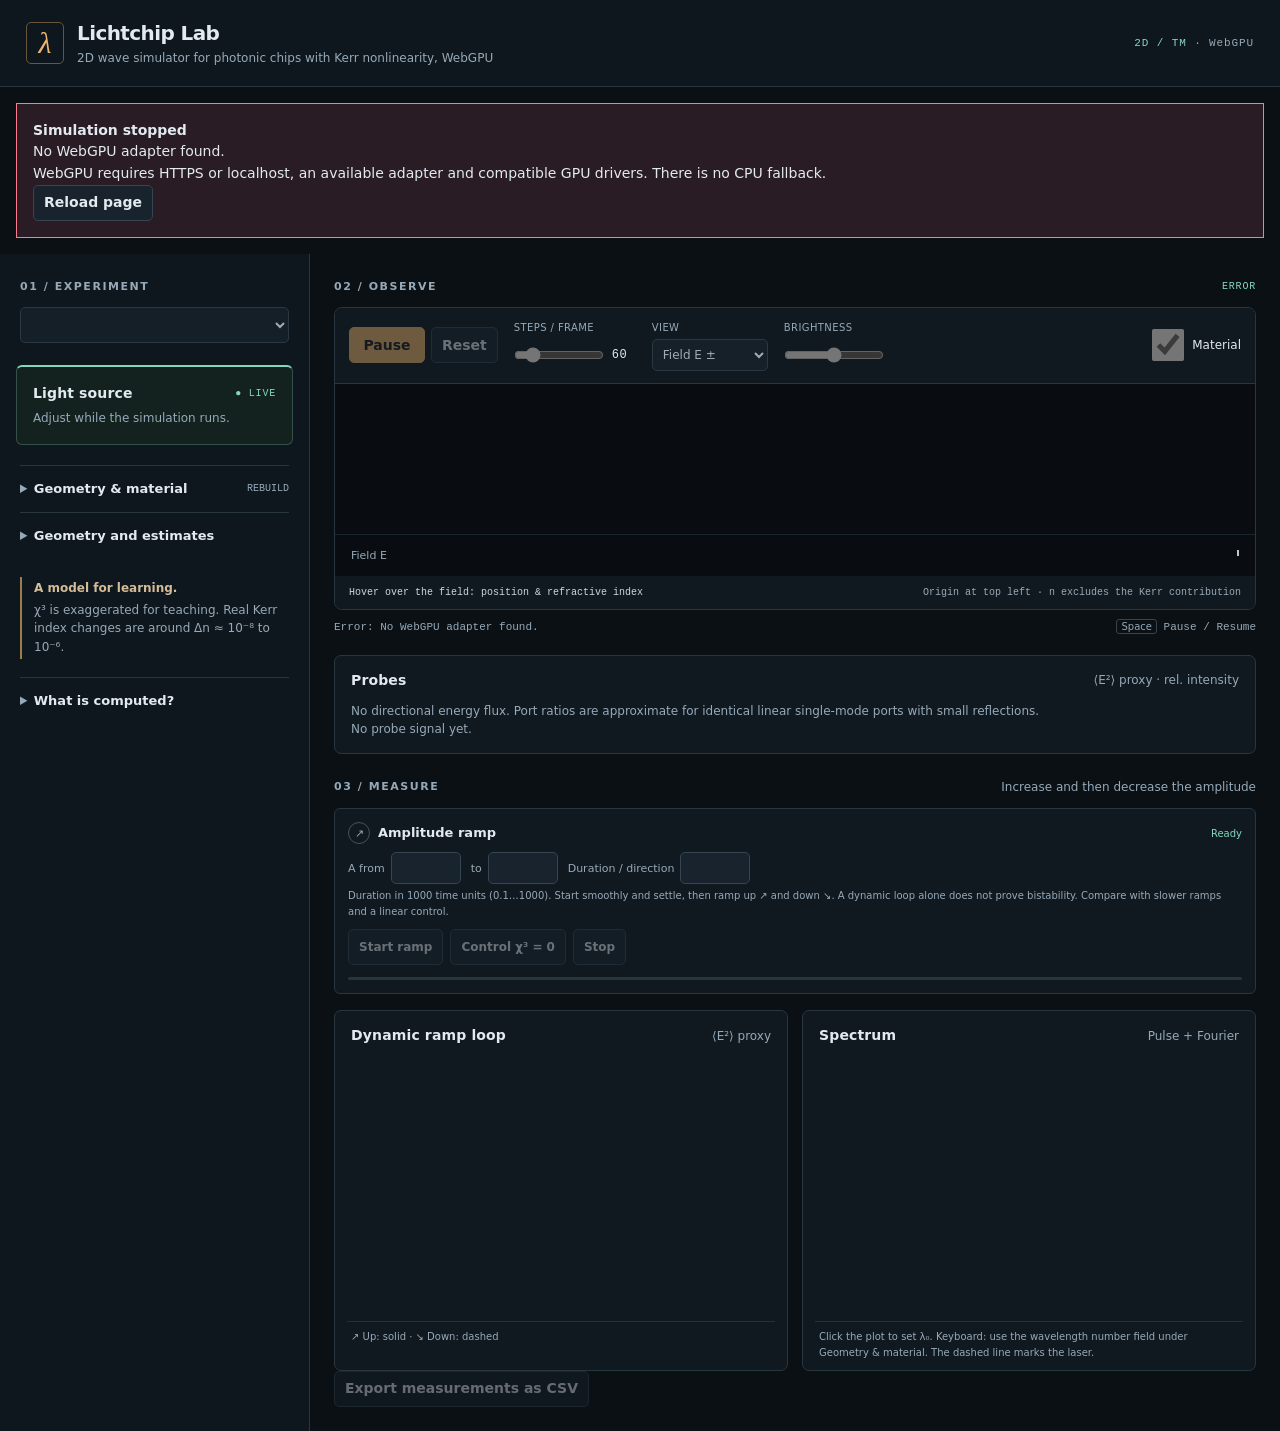
<file: index.html>
<!doctype html>
<html lang="en"><head><meta charset="utf-8"><meta name="viewport" content="width=device-width, initial-scale=1"><meta http-equiv="refresh" content="0; url=sim/"><title>Lichtchip Lab</title></head>
<body><p><a href="sim/">Open Lichtchip Lab</a></p><script>location.replace('sim/' + location.search + location.hash);</script></body></html>
</file>
<file: sim/css/lab.css>
:root { color-scheme: dark; --bg:#0b1015; --panel:#111920; --line:#283640; --text:#e2eaf0; --dim:#96a9b8; --acc:#eeb76b; --ok:#83d7bf; }
* { box-sizing:border-box; }
[hidden] { display:none !important; }
body { margin:0; background:var(--bg); color:var(--text); font:14px/1.55 system-ui,-apple-system,"Segoe UI",sans-serif; }
button,input,select { font:inherit; }
button,select,input[type=number] { background:#18232d; color:var(--text); border:1px solid #344652; border-radius:5px; min-height:36px; padding:6px 10px; }
button { cursor:pointer; font-weight:550; transition:background .15s,border-color .15s; }
button:hover:not(:disabled) { background:#253440; border-color:var(--acc); }
button:disabled { opacity:.42; cursor:default; }
button.primary { background:#eeb76b; color:#191c20; border-color:#eeb76b; min-width:76px; }
:focus-visible { outline:2px solid var(--acc); outline-offset:3px; }
input[type=range] { accent-color:var(--acc); min-width:0; width:100%; cursor:pointer; height:32px; margin:0; }
input[type=checkbox] { accent-color:var(--ok); width:32px; height:32px; }
select { width:100%; max-width:100%; text-overflow:ellipsis; }
h1,h2,h3,p { margin:0; }
h2 { font-size:14px; font-weight:600; letter-spacing:.01em; }
h3 { font-size:13px; font-weight:600; }
.masthead { display:flex; align-items:center; gap:13px; padding:18px 26px; border-bottom:1px solid var(--line); background:#0f171e; }
.brand-mark { display:grid; place-items:center; width:38px; height:42px; color:var(--acc); border:1px solid #6a553b; border-radius:5px; font:italic 30px Georgia,serif; }
.masthead h1 { font-size:20px; font-weight:650; letter-spacing:-.03em; }
.masthead p { font-size:12px; color:var(--dim); }
.instrument-tag { margin-left:auto; color:var(--ok); font:11px ui-monospace,monospace; letter-spacing:.08em; }
.instrument-tag span { color:var(--dim); }
main { display:grid; grid-template-columns:310px minmax(0,1fr); max-width:1800px; margin:auto; }
aside { min-width:0; padding:24px 20px; border-right:1px solid var(--line); background:#0f171e; }
.work { min-width:0; padding:24px; }
.eyebrow { font-size:11px; font-weight:650; text-transform:uppercase; letter-spacing:.14em; color:var(--dim); }
aside > .eyebrow { margin-bottom:12px; }
#preset { font-weight:600; font-size:13px; }
#desc { color:#b9c7d1; font-size:13px; line-height:1.7; margin:13px 0 22px; }
.section-heading,.plot-heading { display:flex; align-items:center; justify-content:space-between; gap:12px; flex-wrap:wrap; }
.badge { font:10px ui-monospace,monospace; letter-spacing:.08em; color:var(--ok); }
.live-panel { padding:16px; margin:0 -4px 20px; border:1px solid #355047; border-top:2px solid var(--ok); border-radius:6px; background:#14221f; }
.help,.dim { color:var(--dim); font-size:12px; }
.live-panel > .help { margin-top:5px; }
.row { display:grid; grid-template-columns:minmax(0,1fr) 86px; gap:4px 10px; margin:14px 0; }
.row > span { grid-column:1/-1; font-size:13px; }
.row .param-unit { color:var(--dim); font-size:11px; margin-left:5px; }
.row input[type=number] { width:100%; min-width:0; font:12px ui-monospace,monospace; padding:5px; }
.row .param-help { grid-column:1/-1; font-size:11px; color:var(--dim); line-height:1.45; }
summary { cursor:pointer; font-size:13px; font-weight:600; padding:13px 0; }
summary::marker { color:var(--dim); }
summary > span { float:right; font:10px/2 ui-monospace,monospace; text-transform:uppercase; color:var(--dim); }
aside details { border-top:1px solid var(--line); }
aside details p,aside details li,#info { color:#b9c7d1; font-size:12px; margin:8px 0; }
aside details ul { padding-left:18px; }
.stacked { display:grid; gap:6px; font-size:12px; margin:16px 0; }
.inline { display:flex; gap:8px; align-items:center; flex-wrap:wrap; font-size:12px; }
.inline input[type=number] { width:72px; }
.model-note { margin:18px 0; border-left:2px solid #9d7c4e; padding:2px 0 2px 12px; font-size:12px; color:var(--dim); }
.model-note strong { display:block; font-weight:550; color:#d5bc98; margin-bottom:3px; }
.workspace-heading { margin-bottom:12px; }
.instrument { border:1px solid var(--line); border-radius:8px; overflow:hidden; background:#090d12; }
.toolbar { display:flex; gap:16px; align-items:center; flex-wrap:wrap; padding:12px 14px; background:var(--panel); border-bottom:1px solid var(--line); }
.tool-group { display:flex; gap:6px; }
.tool-control { display:grid; gap:4px; font-size:10px; color:var(--dim); text-transform:uppercase; letter-spacing:.04em; }
.tool-control select { font-size:12px; min-height:32px; padding:4px 6px; }
.tool-control > input { width:100px; }
.range-value { display:flex; gap:8px; align-items:center; height:32px; }
.range-value input { width:90px; }
.range-value output { color:var(--text); font:12px ui-monospace,monospace; min-width:24px; }
.check { display:flex; align-items:center; gap:5px; font-size:12px; margin-left:auto; }
#stage { position:relative; width:100%; display:grid; justify-items:center; }
#stage canvas { display:block; max-width:100%; }
#overlay { position:absolute; top:0; left:50%; transform:translateX(-50%); pointer-events:none; }
.stage-meta { display:flex; flex-wrap:wrap; align-items:center; justify-content:space-between; gap:20px; padding:12px 16px; border-top:1px solid #1a252d; }
.color-key { display:flex; align-items:center; gap:12px; font-size:11px; color:var(--dim); }
.color-key > div { width:180px; }
#colorRamp { height:7px; border-radius:2px; }
#colorTicks { display:flex; justify-content:space-between; gap:8px; margin-top:4px; font:10px ui-monospace,monospace; }
.scale-key { display:flex; flex-direction:column; align-items:center; gap:5px; font:10px ui-monospace,monospace; color:var(--dim); }
#scaleBar { display:block; height:6px; border:solid #b7c8d2; border-width:0 1px 2px; }
.stage-footer { display:flex; justify-content:space-between; gap:8px; flex-wrap:wrap; padding:8px 14px; background:var(--panel); font:10px/1.7 ui-monospace,monospace; color:var(--dim); }
#cursorReadout { color:#c8d7e1; }
.status-line { display:flex; justify-content:space-between; gap:12px; flex-wrap:wrap; margin:9px 0 2px; font:11px/1.6 ui-monospace,monospace; color:var(--dim); }
kbd { border:1px solid #36444e; border-radius:3px; padding:1px 4px; font:10px system-ui; }
.unit-note { margin-bottom:18px; font-size:11px; }
.card,.plot-card { background:var(--panel); border:1px solid var(--line); border-radius:7px; padding:14px 16px; }
.probe-card .section-heading { margin-bottom:10px; }
.pr { display:grid; grid-template-columns:125px minmax(30px,1fr) 95px 165px; gap:12px; align-items:center; font-size:12px; margin:6px 0; }
.pr code { font:11px ui-monospace,monospace; text-align:right; color:#c9d7df; }
.pr .ratio { text-align:right; color:var(--dim); font-size:11px; }
.bar { height:4px; background:#26333d; border-radius:4px; overflow:hidden; }
.bar i { display:block; height:100%; }
.measurement-heading { margin:24px 0 12px; }
.workflow { display:grid; gap:12px; }
.workflow.ring { grid-template-columns:minmax(0,1.2fr) minmax(0,1fr); }
.spec-steps { display:grid; grid-template-columns:1fr 1fr; gap:12px; min-width:0; }
.flow-step { border:1px solid var(--line); border-radius:6px; padding:13px; min-width:0; background:#111920; }
.flow-step.active { border-color:#98794e; }
.flow-step.complete .step-number { border-color:#548778; color:var(--ok); }
.step-heading { display:flex; align-items:center; gap:8px; margin-bottom:8px; }
.step-number { display:grid; place-items:center; flex:none; width:22px; height:22px; border:1px solid #405361; border-radius:50%; color:var(--dim); font:11px ui-monospace,monospace; }
.step-state { margin-left:auto; font-size:10px; color:var(--ok); }
.flow-step > .help { min-height:36px; margin-bottom:10px; }
.flow-step button { font-size:12px; }
.measurement-state { grid-column:1/-1; color:var(--dim); font-size:11px; }
.measurement-state:empty { display:none; }
.sweep-settings { display:flex; flex-wrap:wrap; gap:10px; margin:8px 0 4px; }
.sweep-settings label { display:flex; align-items:center; gap:6px; font-size:11px; color:var(--dim); }
.sweep-settings input { width:70px; min-height:32px; padding:3px 6px; font:12px ui-monospace,monospace; }
#sweepPanel > .help { min-height:0; font-size:10px; }
.btns { display:flex; align-items:center; gap:7px; flex-wrap:wrap; }
#swState { font-size:11px; color:var(--dim); }
progress { display:block; appearance:none; width:100%; height:3px; border:0; border-radius:2px; overflow:hidden; background:#26343e; margin-top:12px; accent-color:var(--ok); }
progress::-webkit-progress-bar { background:#26343e; }
progress::-webkit-progress-value { background:var(--ok); }
progress::-moz-progress-bar { background:var(--ok); }
.plots { display:grid; grid-template-columns:repeat(2,minmax(0,1fr)); gap:14px; margin-top:16px; }
.plots.single { grid-template-columns:1fr; }
.plot-card { min-width:0; padding:14px 12px 10px; }
.plot-heading { padding:0 4px; }
.plot-legend { display:flex; flex-wrap:wrap; gap:6px 16px; font-size:11px; min-height:24px; margin:10px 4px 0; }
.plot-legend span { display:flex; align-items:center; gap:6px; }
.plot-legend i { display:inline-block; width:14px; height:2px; background:currentColor; }
.plots canvas { width:100%; height:240px; display:block; }
.plot-note { color:var(--dim); font-size:10px; padding:7px 4px 0; border-top:1px solid #25313a; }
#out { white-space:pre-wrap; overflow-wrap:anywhere; font:12px ui-monospace,monospace; padding:16px; }
body.testmode main,body.testmode header { display:none; }
.sr-only { position:absolute; width:1px; height:1px; margin:-1px; clip-path:inset(50%); overflow:hidden; }
@media(min-width:1500px) { main { grid-template-columns:330px minmax(0,1fr); } }
@media(max-width:1200px) { .workflow.ring { grid-template-columns:1fr; } .pr { grid-template-columns:110px minmax(25px,1fr) 80px 135px; gap:8px; } .toolbar { gap:10px 14px; } }
@media(max-width:1000px) { main { grid-template-columns:270px minmax(0,1fr); } .work { padding:18px; } aside { padding:18px 16px; } .plots { grid-template-columns:1fr; } .pr { grid-template-columns:110px 1fr 80px; } .pr .ratio { grid-column:2/-1; font-size:10px; margin-top:-5px; } .keyboard-hint { display:none; } }
@media(max-width:760px) { main { display:flex; flex-direction:column; } .work { order:0; padding:18px 12px; } aside { order:1; border-right:0; border-top:1px solid var(--line); padding:22px 18px; } .masthead { padding:14px 16px; } .masthead h1 { font-size:18px; } .masthead p { font-size:10px; } .instrument-tag { font-size:10px; } .instrument-tag span { display:none; } .toolbar { gap:12px; padding:12px; } .tool-group { flex:1 0 45%; } .tool-control { flex:1 0 30%; } .tool-control > input { width:100%; } .check { margin-left:0; } .stage-meta { gap:12px; padding:10px; } .color-key { gap:8px; font-size:10px; } .color-key > div { width:130px; } .scale-key { font-size:9px; } .stage-footer { font-size:10px; padding:8px 10px; } .stage-footer > span:last-child { font-size:9px; } .status-line { font-size:10px; } .card { padding:12px; } .plots canvas { height:230px; } .spec-steps { gap:8px; } .step-heading { flex-wrap:wrap; gap:6px; } .step-state { margin-left:0; } .flow-step { padding:10px; } .flow-step button { padding:6px 8px; } .measurement-heading > .help { display:none; } }
@media(prefers-reduced-motion:reduce) { button { transition:none; } }
/* Keep the visual order identical to DOM and keyboard order on phones. */
@media(max-width:760px) { aside { order:0; } .work { order:1; } }
.error-panel { margin:16px; padding:16px; border:1px solid #ff7a8a; background:#291c25; overflow-wrap:anywhere; }
</file>
